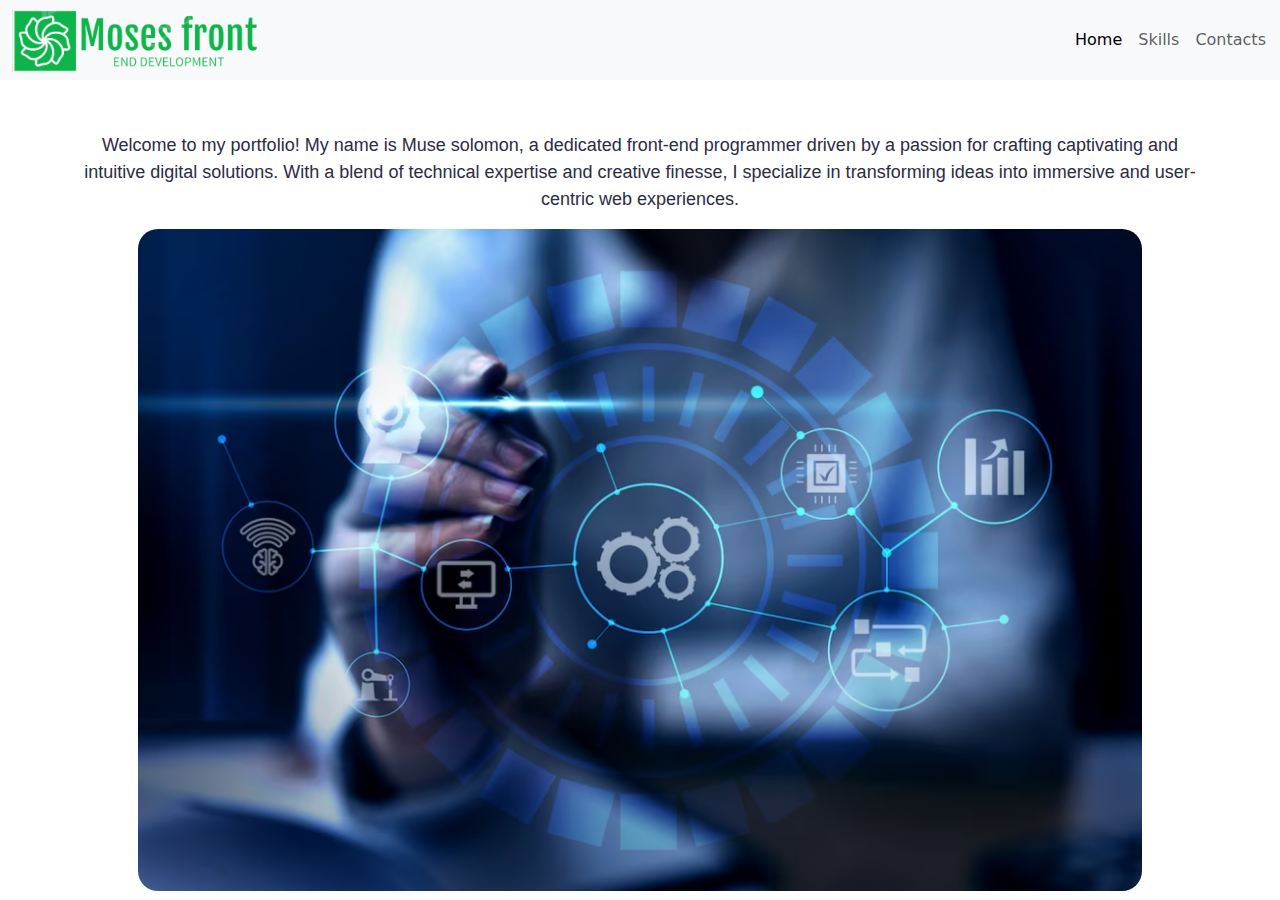
<file: index.html>
<!DOCTYPE html>
<html lang="en">
<head>
    <meta charset="UTF-8">
    <meta name="viewport" content="width=device-width, initial-scale=1.0">
    <link rel="stylesheet" href="introduction.css">
    <title>Introduction</title>
    <link rel="icon" type="image/x-icon" href="ico.png">
    <link href="https://cdn.jsdelivr.net/npm/bootstrap@5.0.2/dist/css/bootstrap.min.css" rel="stylesheet">
    <script src="https://cdn.jsdelivr.net/npm/bootstrap@5.0.2/dist/js/bootstrap.bundle.min.js"></script>
</head>
<body>
    <nav class="navbar navbar-expand-lg navbar-light bg-light">
        <div class="container-fluid">
            <img src="logo.png" alt="logo" style="max-width: 20%;">
            <button type="button" class="navbar-toggler" data-bs-toggle="collapse" data-bs-target="#navbarCollapse">
                <span class="navbar-toggler-icon"></span>
            </button>
            <div class="collapse navbar-collapse" id="navbarCollapse">
                <div class="navbar-nav" style="margin-left: 80%;;">
                    <a href="index.html" class="nav-item nav-link active">Home</a>
                    <a href="skills.html" class="nav-item nav-link">Skills</a>
                    <a href="contacts.html" class="nav-item nav-link">Contacts</a>
                </div>
            </div>
        </div>
    </nav>
      <div class="container">
      <p>Welcome to my portfolio! My name is Muse solomon, a dedicated front-end programmer driven by a passion for crafting 
        captivating and intuitive digital solutions. With a blend of technical expertise and creative finesse, I specialize in transforming
         ideas into immersive and user-centric web experiences.
      </p>
      <img src="picture.png" alt="dev" >
      </div>
</body>
</html>
</file>
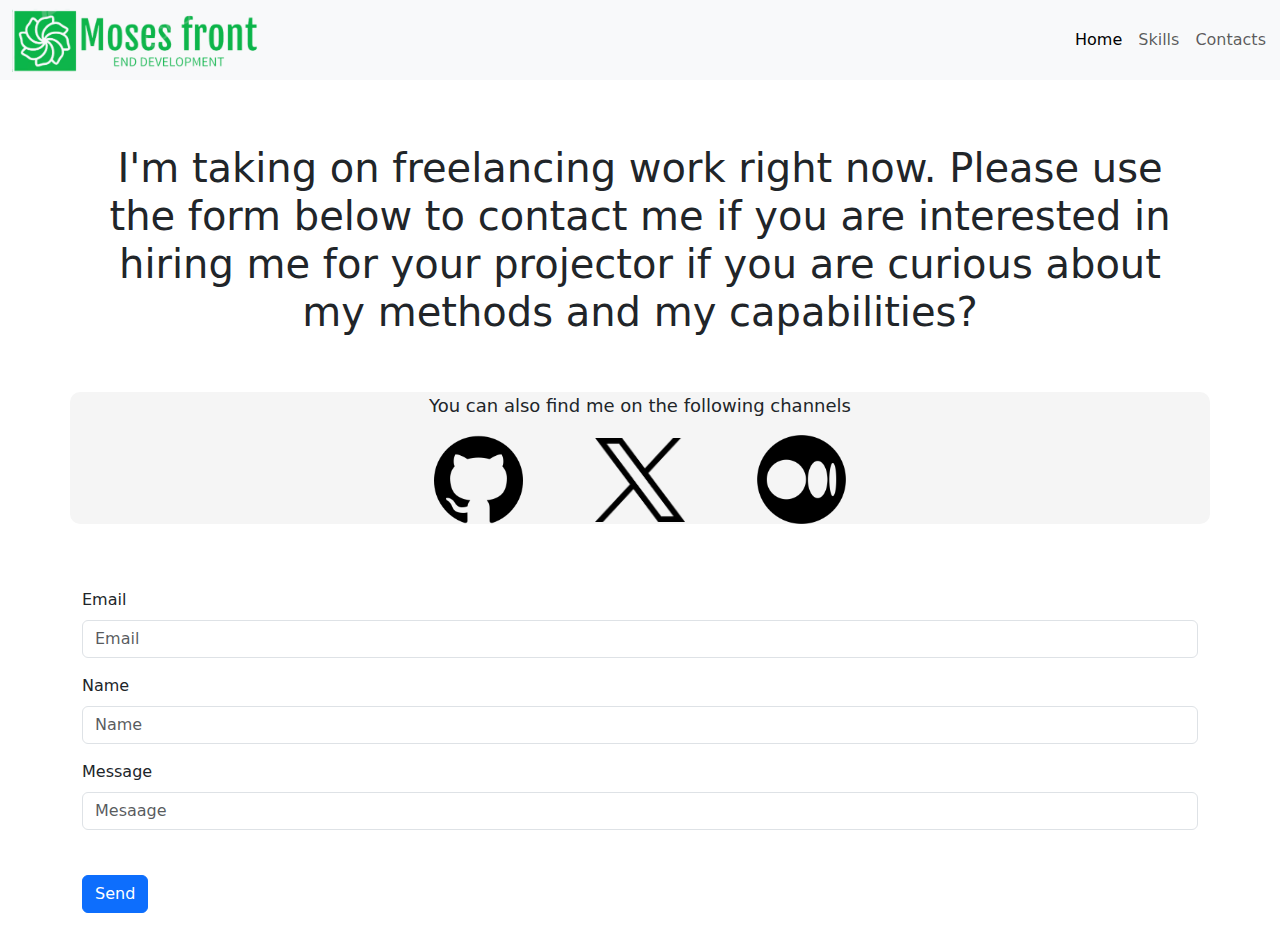
<file: contacts.html>
<!DOCTYPE html>
<html lang="en">
<head>
    <meta charset="UTF-8">
    <meta name="viewport" content="width=device-width, initial-scale=1.0">
    <title>Contacts</title>
    <link rel="icon" type="image/x-icon" href="ico.png">
    <link href="https://cdn.jsdelivr.net/npm/bootstrap@5.0.2/dist/css/bootstrap.min.css" rel="stylesheet">
    <script src="https://cdn.jsdelivr.net/npm/bootstrap@5.0.2/dist/js/bootstrap.bundle.min.js"></script>
</head>
<body style="margin: 0px; padding: 0px;">
    <div class="head">
        <nav class="navbar navbar-expand-lg navbar-light bg-light">
            <div class="container-fluid">
                <img src="logo.png" alt="logo" style="max-width: 20%;">
                <button type="button" class="navbar-toggler" data-bs-toggle="collapse" data-bs-target="#navbarCollapse">
                    <span class="navbar-toggler-icon"></span>
                </button>
                <div class="collapse navbar-collapse" id="navbarCollapse">
                    <div class="navbar-nav" style="margin-left: 80%;;">
                        <a href="index.html" class="nav-item nav-link active">Home</a>
                        <a href="skills.html" class="nav-item nav-link">Skills</a>
                        <a href="contacts.html" class="nav-item nav-link">Contacts</a>
                    </div>
                </div>
            </div>
        </nav>
      <div class="container" style="text-align: center; margin-top: 5%;">
       <h1>I'm taking on freelancing work right now. Please use the form below to contact me if you
         are interested in hiring me for your projector if you are curious about my methods and my capabilities?</h1></div>
         <div class="container" style="text-align: center; background-color: whitesmoke; border-radius: 10px; margin-bottom: 5%;">
            <p style="margin-top: 5%;  font-size: large;">You can also find me on the following channels</p>
            <a href="https://github.com/Musesolomon" target="_blank"><img src="github logo.png" alt="github_logo" style="width: 8%; margin-right: 6%;"></a>
            <a href="https://twitter.com/mosescage636" target="_blank"><img src="X-Log.PNG.png" alt="x_logo" style="width: 8%; margin-right: 6%;"></a>
            <a href="https://medium.com/@mosescage636" target="_blank"><img src="medium_logo.png" alt="medium_logo" style="width: 8%;"></a>
         </div>
        </div>
    </div>
    <div class="container">
    <form>
        <div class="mb-3">
            <label class="form-label" for="inputEmail">Email</label>
            <input type="email" class="form-control" id="inputEmail" placeholder="Email">
        </div>
        <div class="mb-3">
            <label class="form-label" for="name">Name</label>
            <input type="text" class="form-control" id="text" placeholder="Name">
        </div>
       
        <div class="mb-3">
            <label class="form-label" for="message">Message</label>
            <input type="text"  class="form-control" id="text" placeholder="Mesaage">
            <button  style="margin-top: 4%;" type="submit" class="btn btn-primary">Send</button>
        </div>
        </div>
        
    </form>
</div>
</body>
</html>
</file>
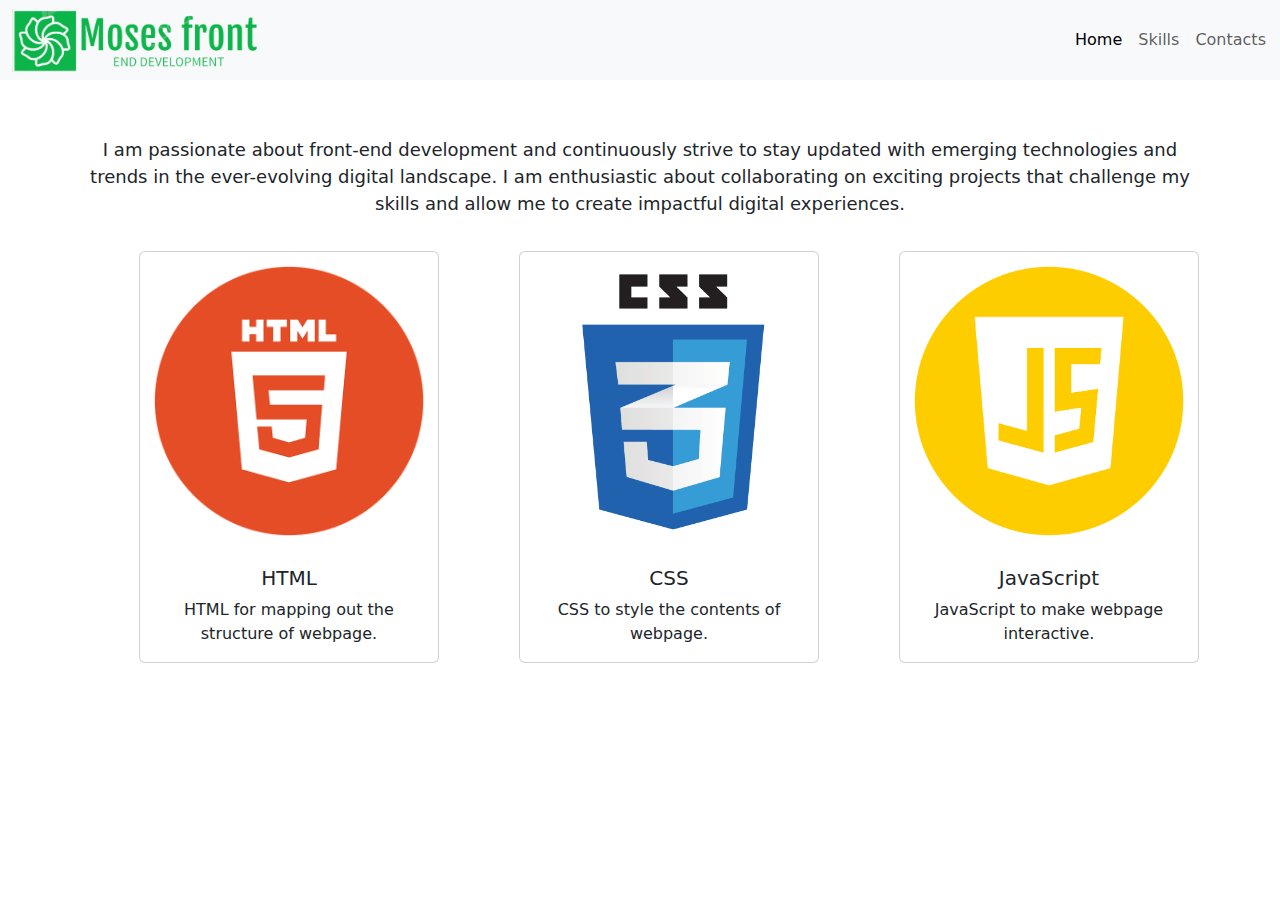
<file: skills.html>
<!DOCTYPE html>
<html lang="en">
<head>
    <meta charset="UTF-8">
    <meta name="viewport" content="width=device-width, initial-scale=1.0">
    <title>Skills</title>
    <link rel="stylesheet" href="skills.css">
    <link rel="icon" type="image/x-icon" href="ico.png">
    <link href="https://cdn.jsdelivr.net/npm/bootstrap@5.0.2/dist/css/bootstrap.min.css" rel="stylesheet">
    <script src="https://cdn.jsdelivr.net/npm/bootstrap@5.0.2/dist/js/bootstrap.bundle.min.js"></script>
</head>
<body>
    <nav class="navbar navbar-expand-lg navbar-light bg-light">
        <div class="container-fluid">
            <img src="logo.png" alt="logo" style="max-width: 20%;">
            <button type="button" class="navbar-toggler" data-bs-toggle="collapse" data-bs-target="#navbarCollapse">
                <span class="navbar-toggler-icon"></span>
            </button>
            <div class="collapse navbar-collapse" id="navbarCollapse">
                <div class="navbar-nav" style="margin-left: 80%;;">
                    <a href="index.html" class="nav-item nav-link active">Home</a>
                    <a href="skills.html" class="nav-item nav-link">Skills</a>
                    <a href="contacts.html" class="nav-item nav-link">Contacts</a>
                </div>
            </div>
        </div>
    </nav>
    <div class="container" style="font-size: large; text-align: center;">
    <p style="margin-top: 5%;">
        I am passionate about front-end development and continuously strive to stay updated
         with emerging technologies and trends in the ever-evolving digital landscape. I am 
         enthusiastic about collaborating on exciting projects that challenge my skills and allow me to 
         create impactful digital experiences.
    </p>
  </div>
  <div class="container">
     <div class="row" >
                <div class="col";><div class="card" style="width: 300px; margin-top: 5%;">
                    <img src="html.png" class="card-img-top" alt="...">
                    <div class="card-body text-center">
                        <h5 class="card-title">HTML</h5>
                        <p class="card-text"> HTML for mapping out the structure of webpage.</p>
                    </div>
                </div></div>
                <div class="col"><div class="card" style="width: 300px; margin-top: 5%;">
                    <img src="css_logo.png" class="card-img-top" alt="...">
                    <div class="card-body text-center">
                        <h5 class="card-title">CSS</h5>
                        <p class="card-text">  CSS to style the contents of webpage.</p>
                    </div>
                </div></div>
                <div class="col"><div class="card" style="width: 300px; margin-top: 5%;">
                    <img src="js_logo.png" class="card-img-top" alt="...">
                    <div class="card-body text-center">
                        <h5 class="card-title">JavaScript</h5>
                        <p class="card-text"> JavaScript to make webpage interactive. </p>
                    </div>
                </div></div>
            </div>
        </div>
    </div>
</div>
     
        
    


    
    
</body>
</html>
</file>
<file: introduction.css>
.container{
   font-family: Verdana, Geneva, Tahoma, sans-serif;
   font-size: large;
   text-align: center;
   margin-top: 4%;
   color: rgb(44, 44, 68);
}
.container img{
   max-width: 90%;
   border-radius: 20px;
}
#intro{
    background-color: gray;
}
</file>
<file: skills.css>
.card{
   margin-left: 16% ;

}
</file>
